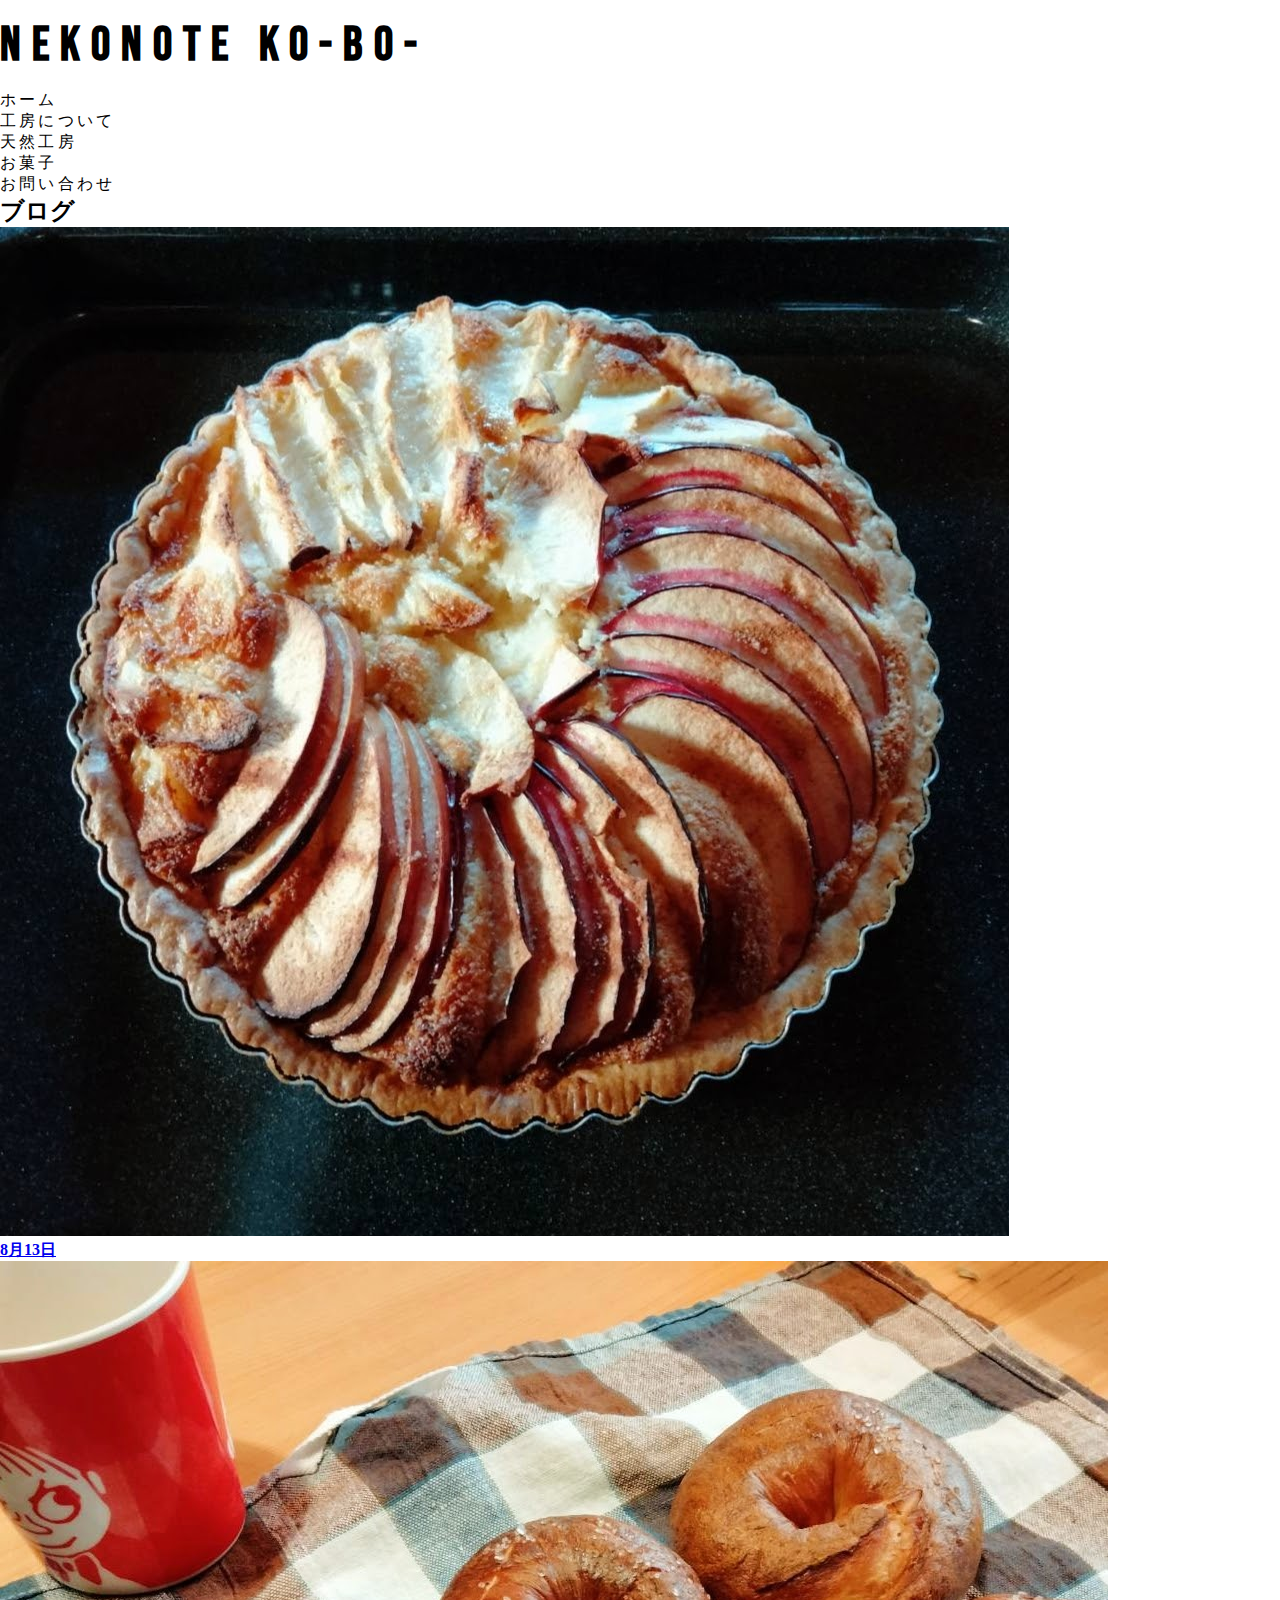
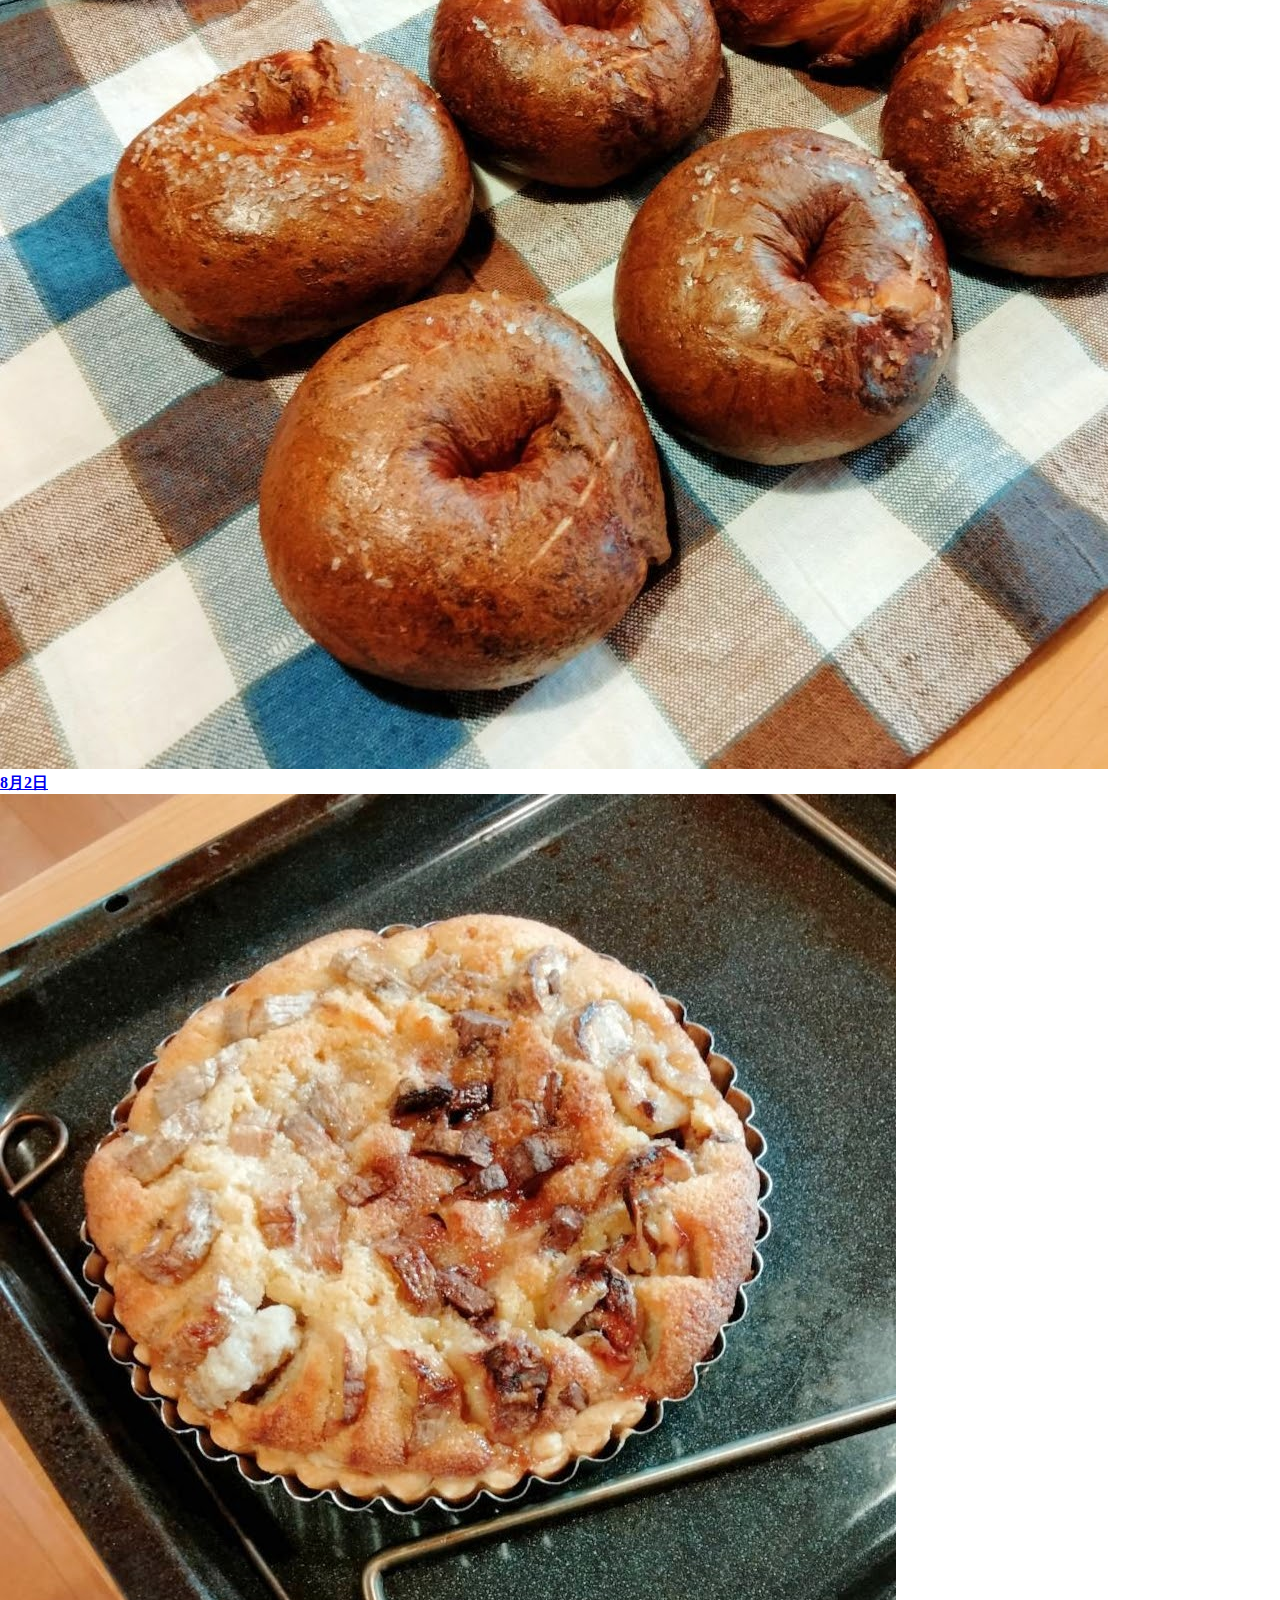
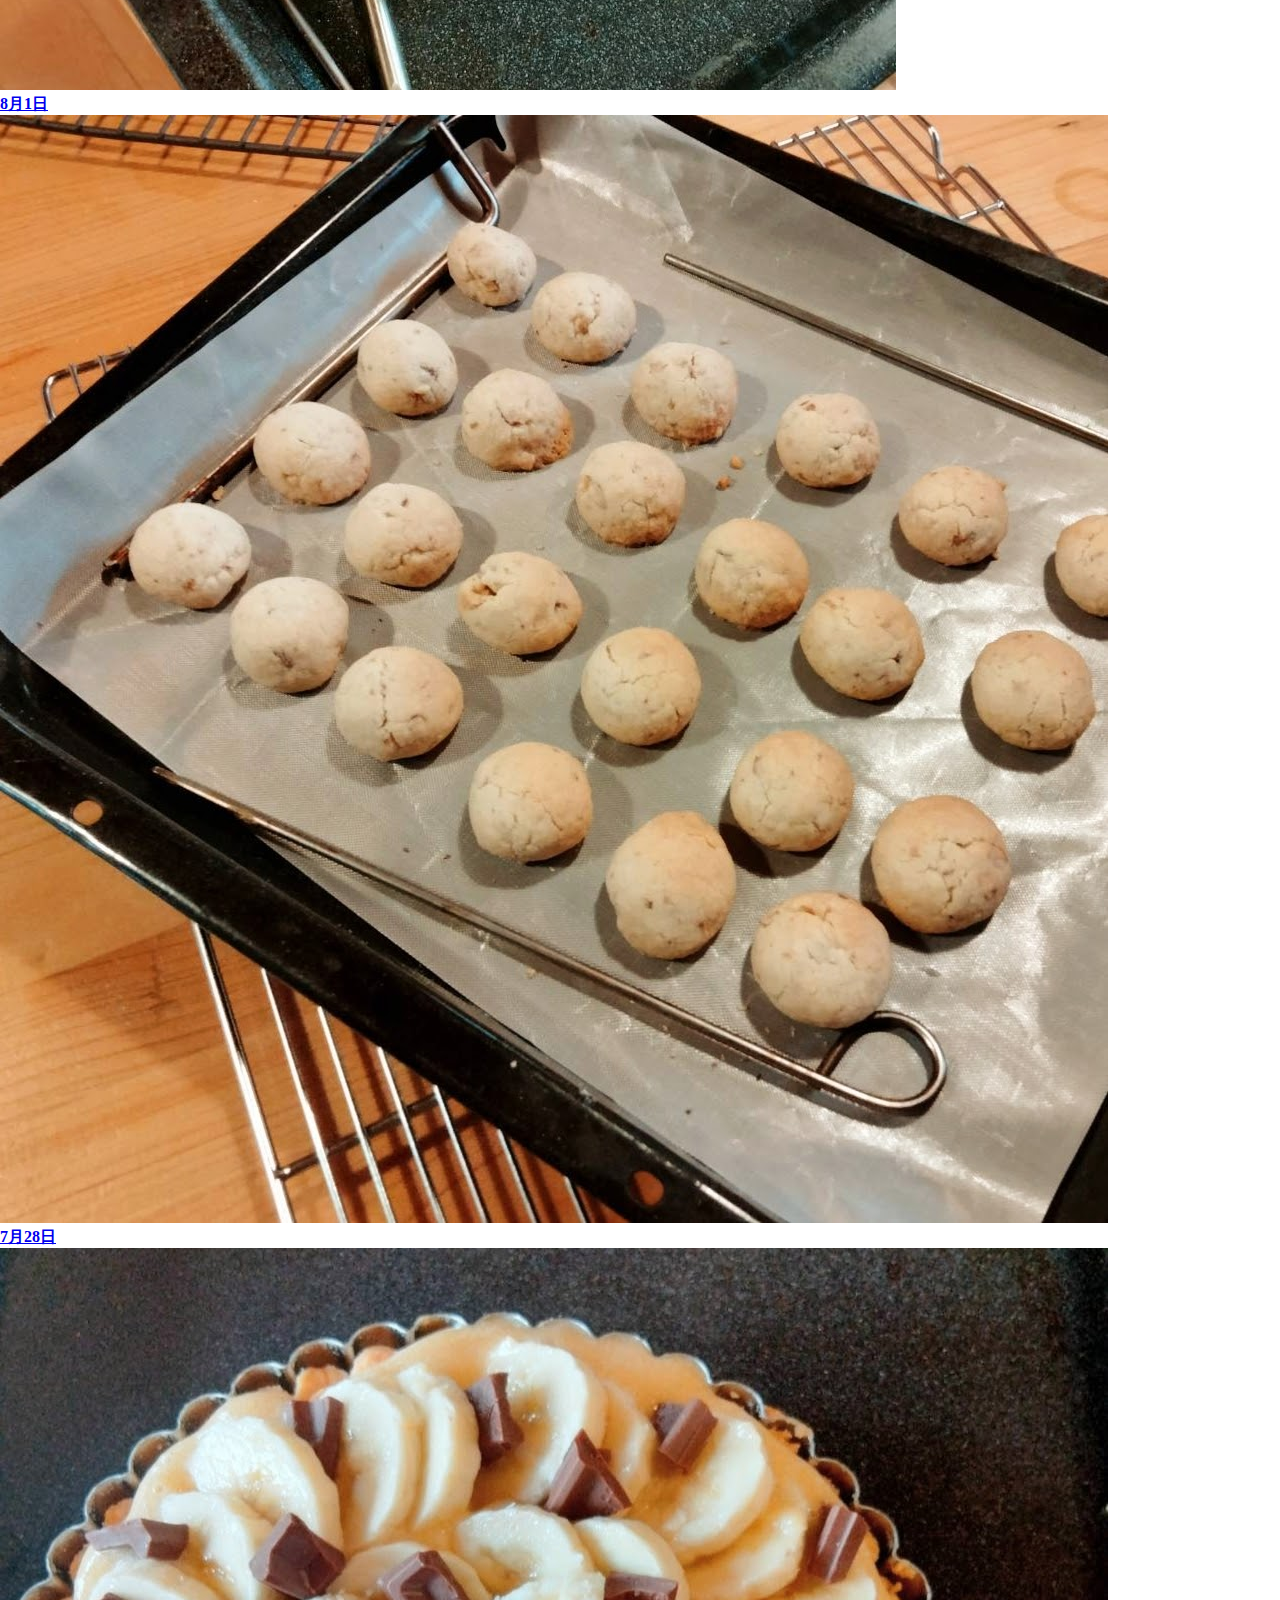
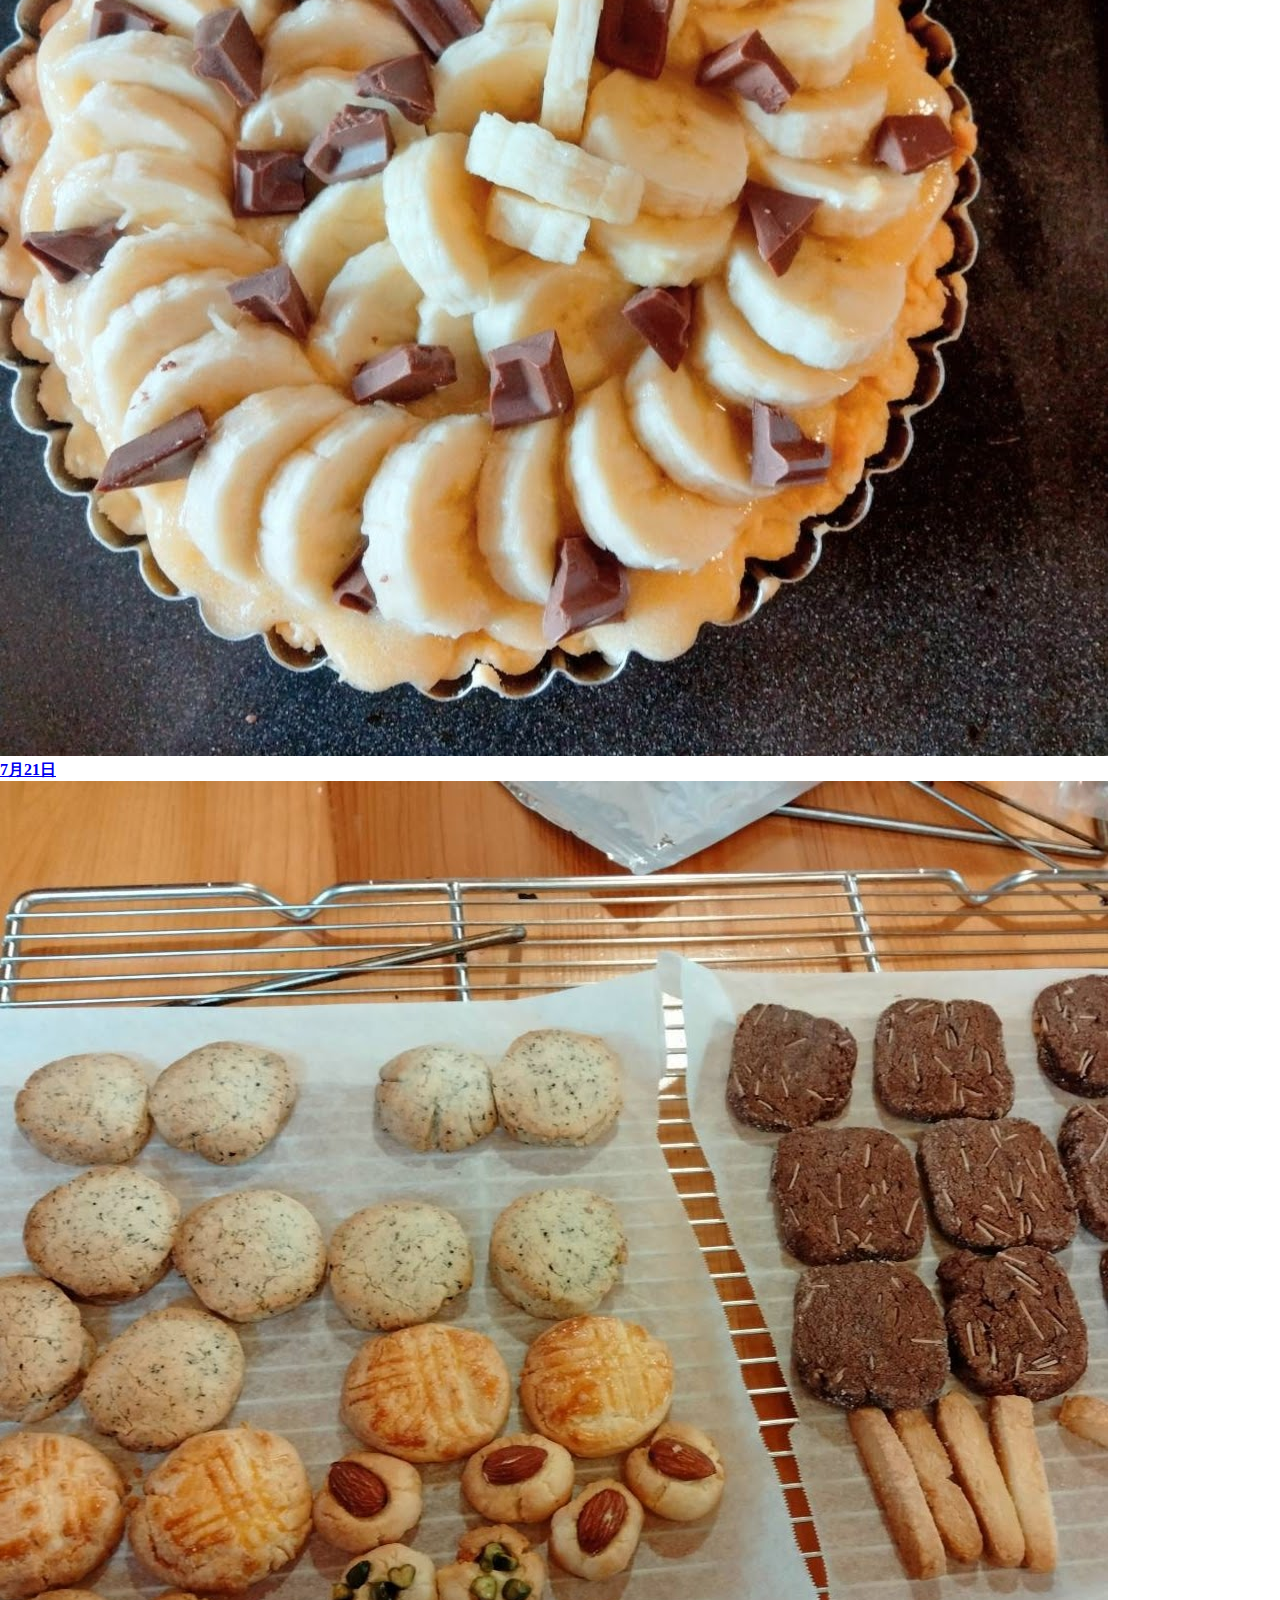
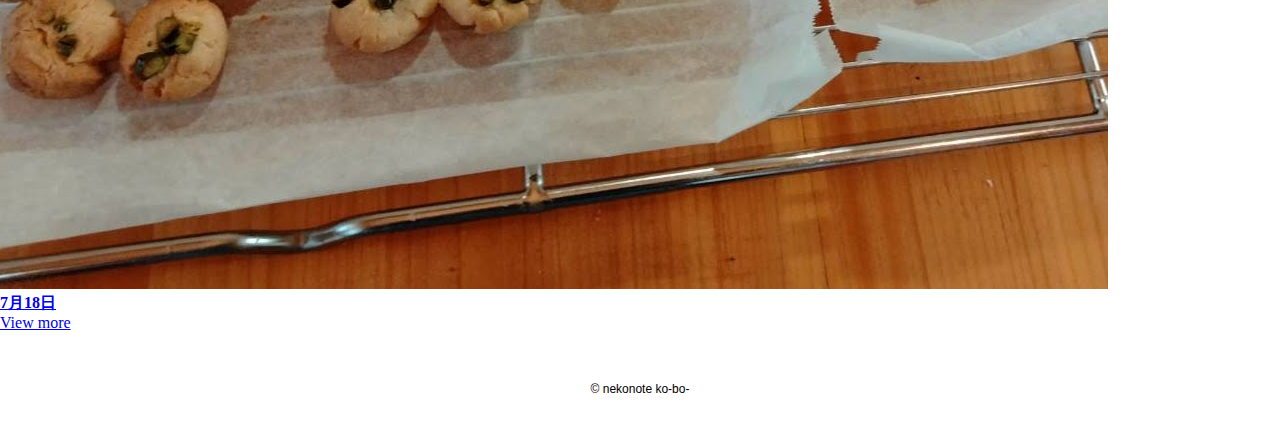
<file: Blog/index.html>
<!DOCTYPE html>
<html lang="en">
<head>
    <meta charset="UTF-8">
    <meta http-equiv="X-UA-Compatible" content="IE=edge">
    <meta name="viewport" content="width=device-width, initial-scale=1.0">
    <link rel="stylesheet" href="../style.css">

    <link href="https://fonts.googleapis.com/css2?family=Bebas+Neue&display=swap" rel="stylesheet">

    <title>bread & sweet</title>


</head>
<body>
    <!-- header navgation  rapper -->

<nav>
    <div class="logo">
        <h1>nekonote ko-bo-</h1>
    </div>

    <ul class="nav-links">
        <li><a href="#">ホーム</a></li>
        <li><a href="#profile">工房について</a></li>
        <li><a href="#works">天然工房</a></li>
        <li><a href="#works">お菓子</a></li>
        <li><a href="#works">お問い合わせ</a></li>
    </ul>

    <div class="burger">
        <div class="line1"></div>
        <div class="line2"></div>
        <div class="line3"></div>
    </div>
</nav>

<!-- header navgation  end -->







  <div class="title">
            <h2 class="shop-title">ブログ
            </h2>
  </div>




    <section id="section5" class="section section5">
      

      <div class="shop-List-contaoner"> <!-- 親要素 -->

        
        <div class="shop-list"><a href="#" class="image_link" ><img src="../images/works_1.jpeg" alt=""><h4>8月13日</h4></a></div> 
        <div class="shop-list"><a href="#" class="image_link" ><img src="../images/works_2.jpeg" alt=""><h4>8月2日</h4></a></div> 
        <div class="shop-list"><a href="#" class="image_link" ><img src="../images/works_3.jpeg" alt=""><h4>8月1日</h4></a></div> 
        <div class="shop-list"><a href="#" class="image_link" ><img src="../images/works_4.jpeg" alt=""><h4>7月28日</h4></a></div> 
        <div class="shop-list"><a href="#" class="image_link" ><img src="../images/works_5.jpeg" alt=""><h4>7月21日</h4></a></div> 
        <div class="shop-list"><a href="#" class="image_link" ><img src="../images/works_6.jpeg" alt=""><h4>7月18日</h4></a></div> 
        
      
       </div>



       <div class="button_shop">
        <a href="#">View more</a>
      </div>


    </section>


<!-- fooder start -->

<footer class="footer">
  <span>© nekonote ko-bo-</span>
</footer>

<!-- fooder end -->



</body>
</html>
</file>
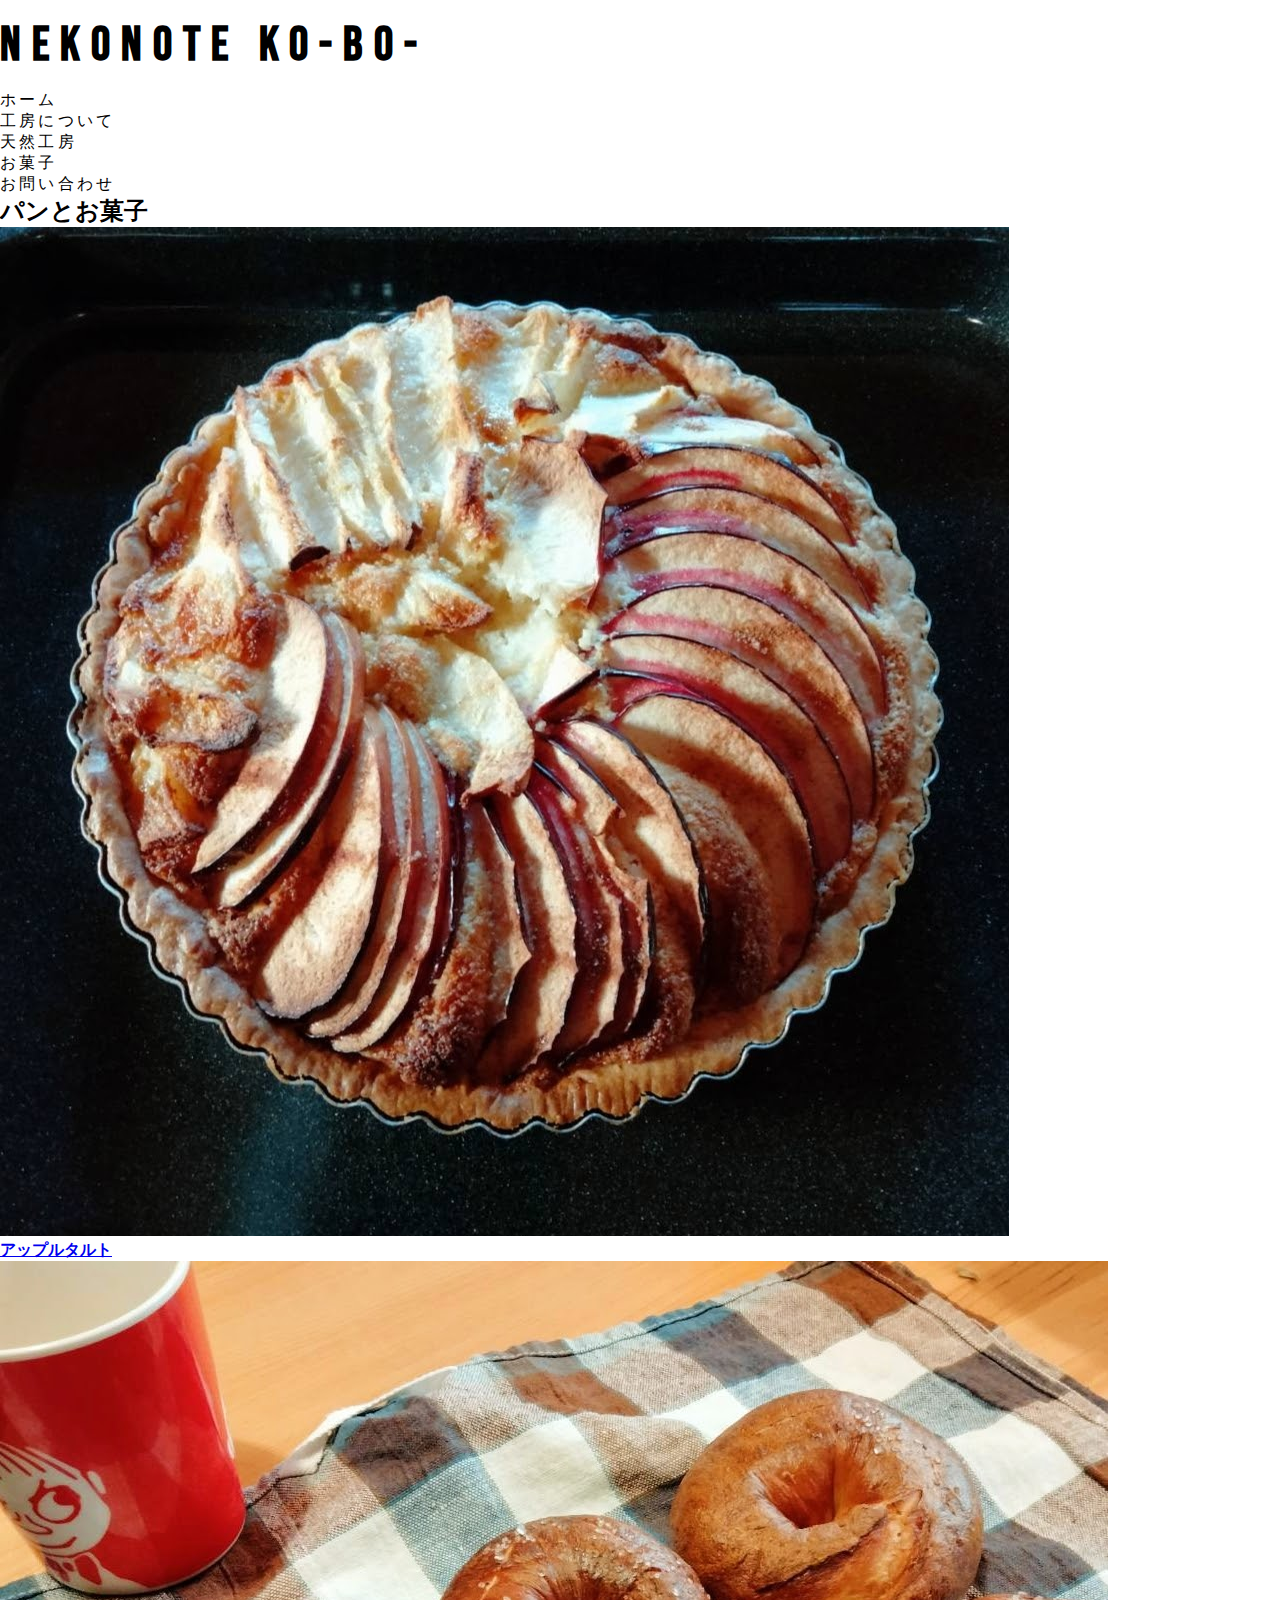
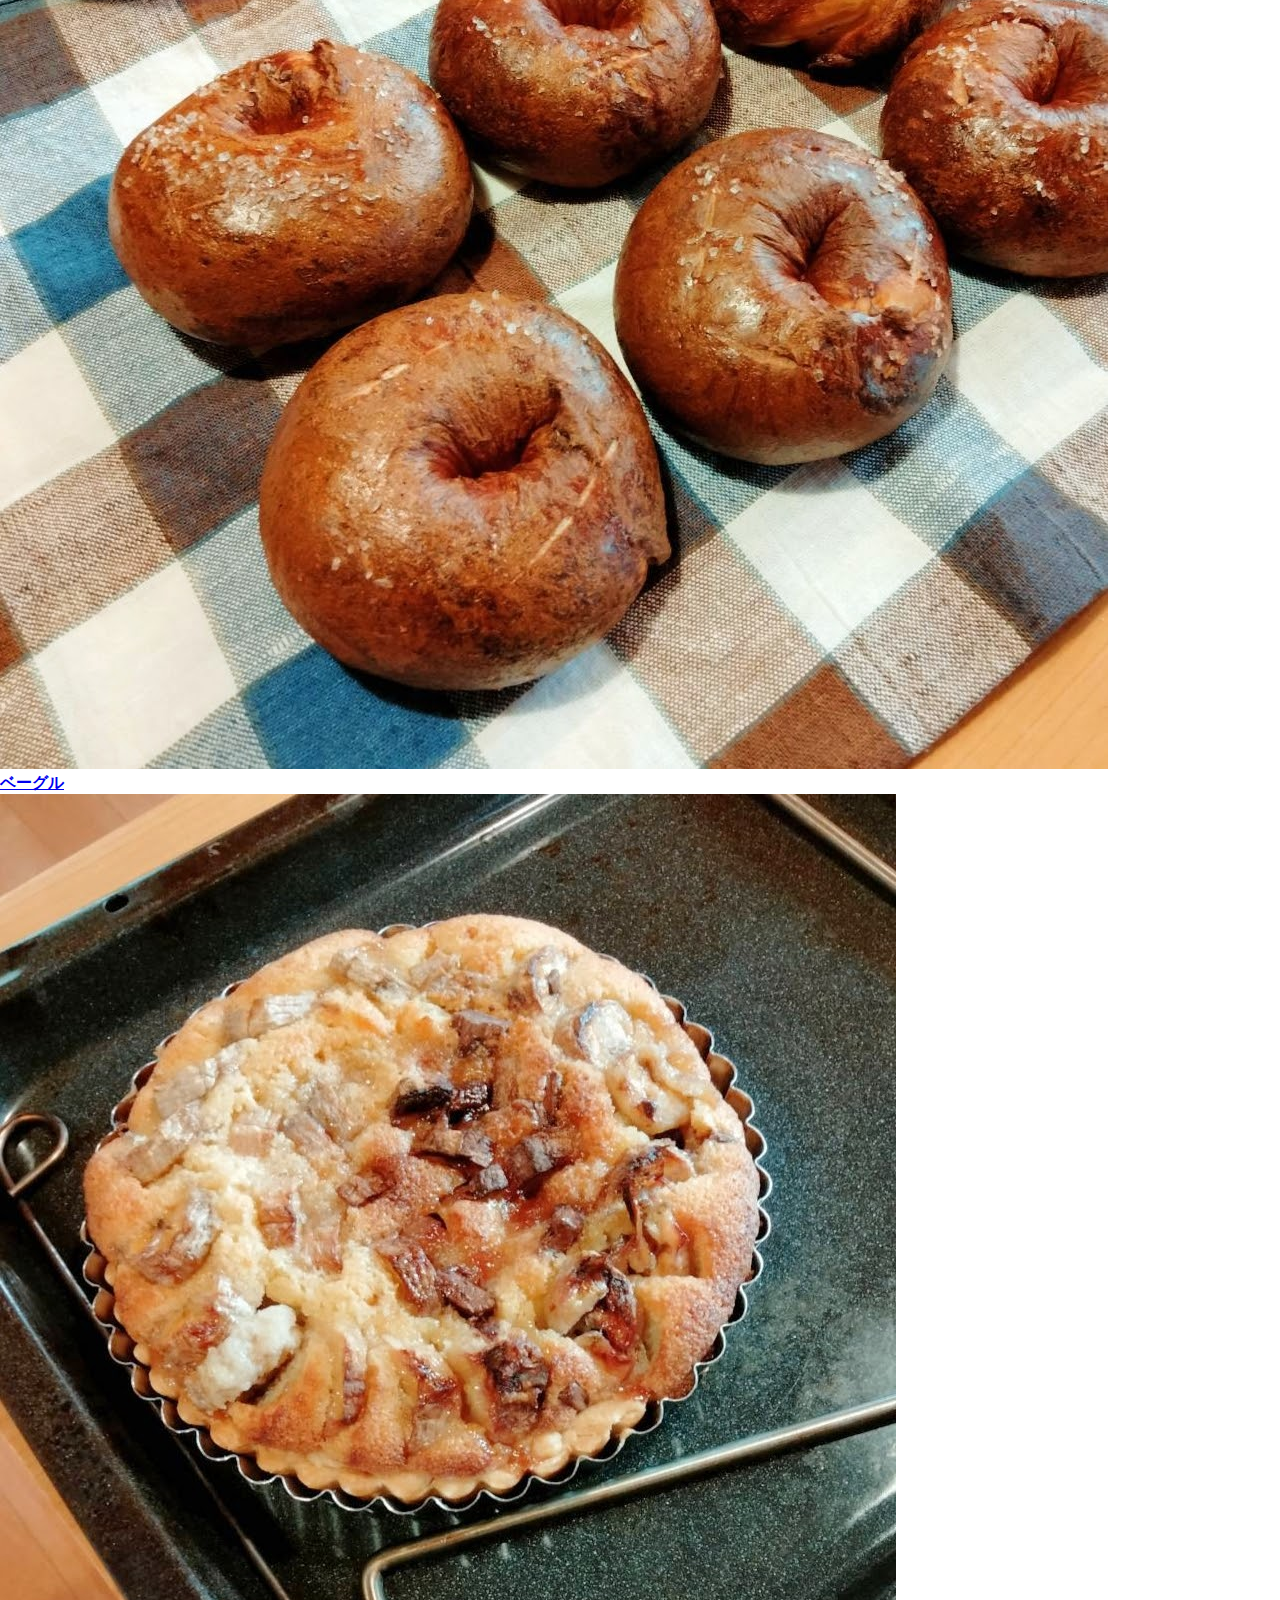
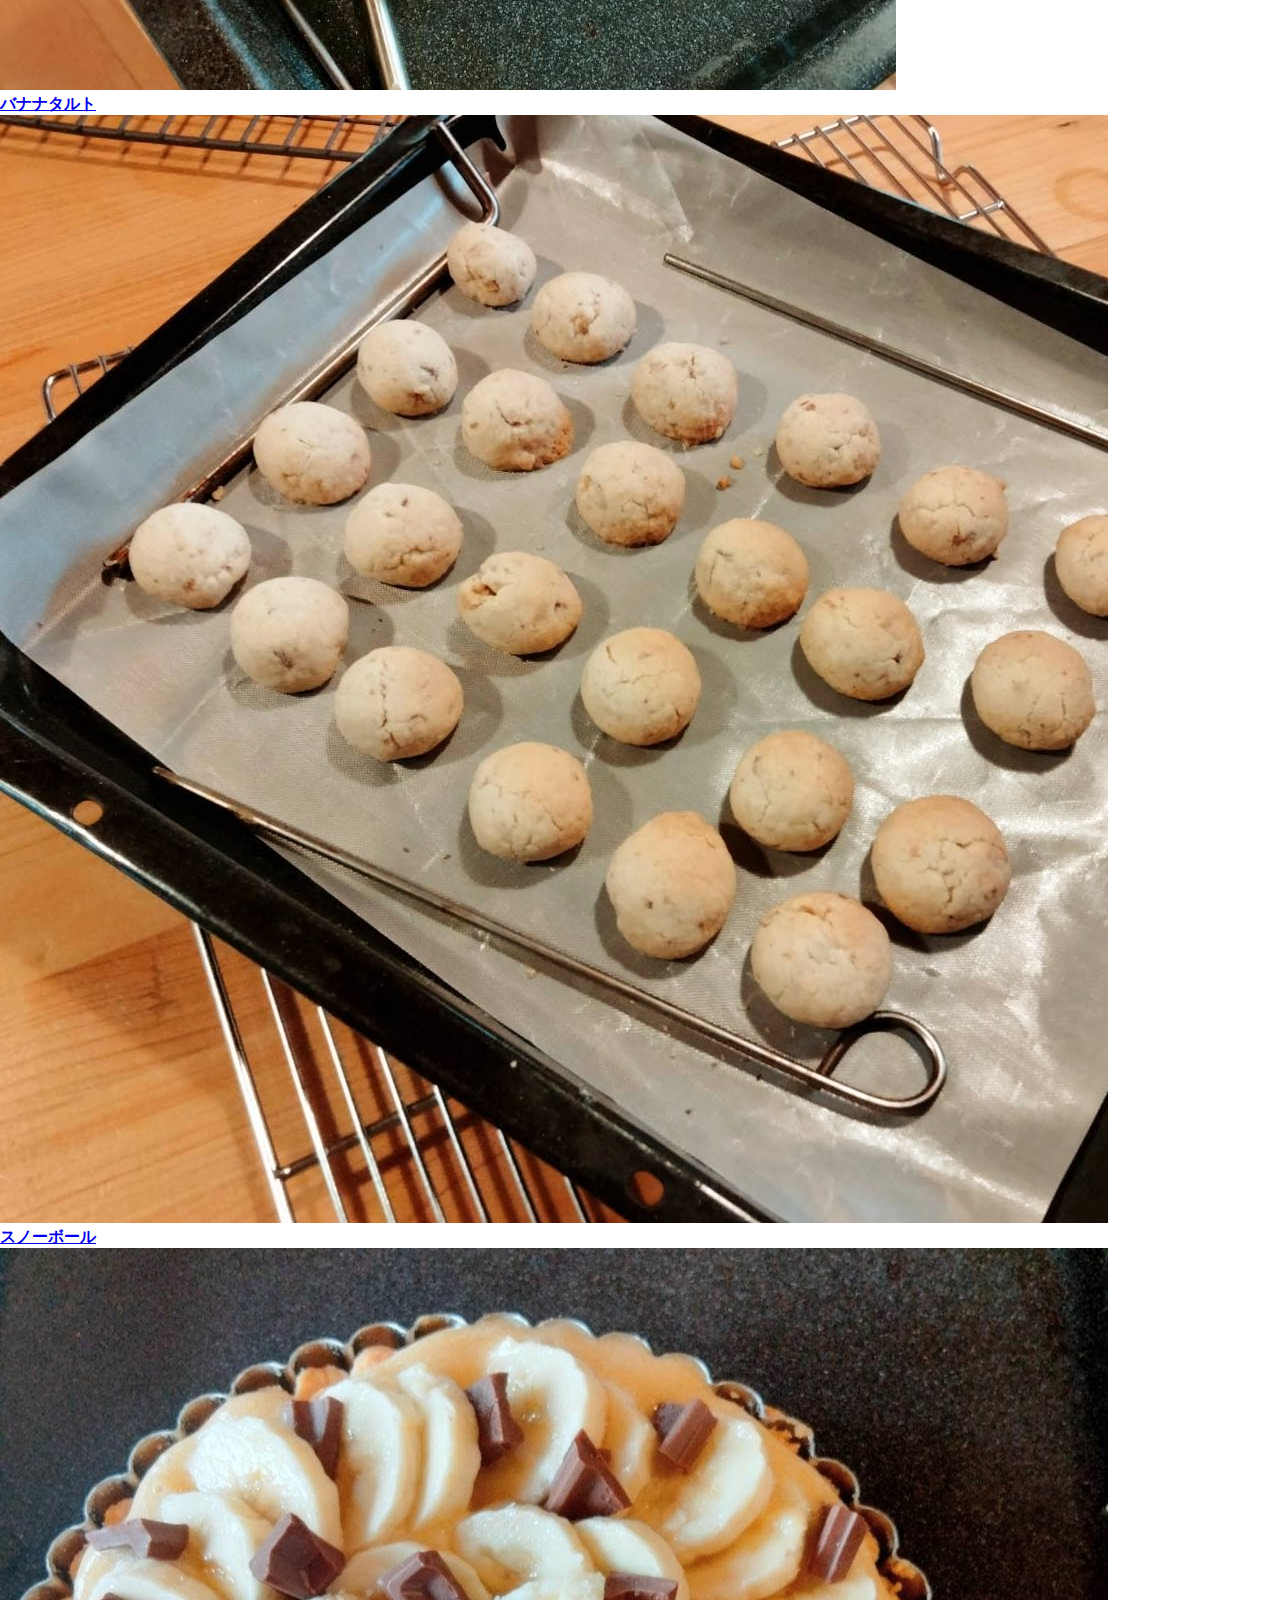
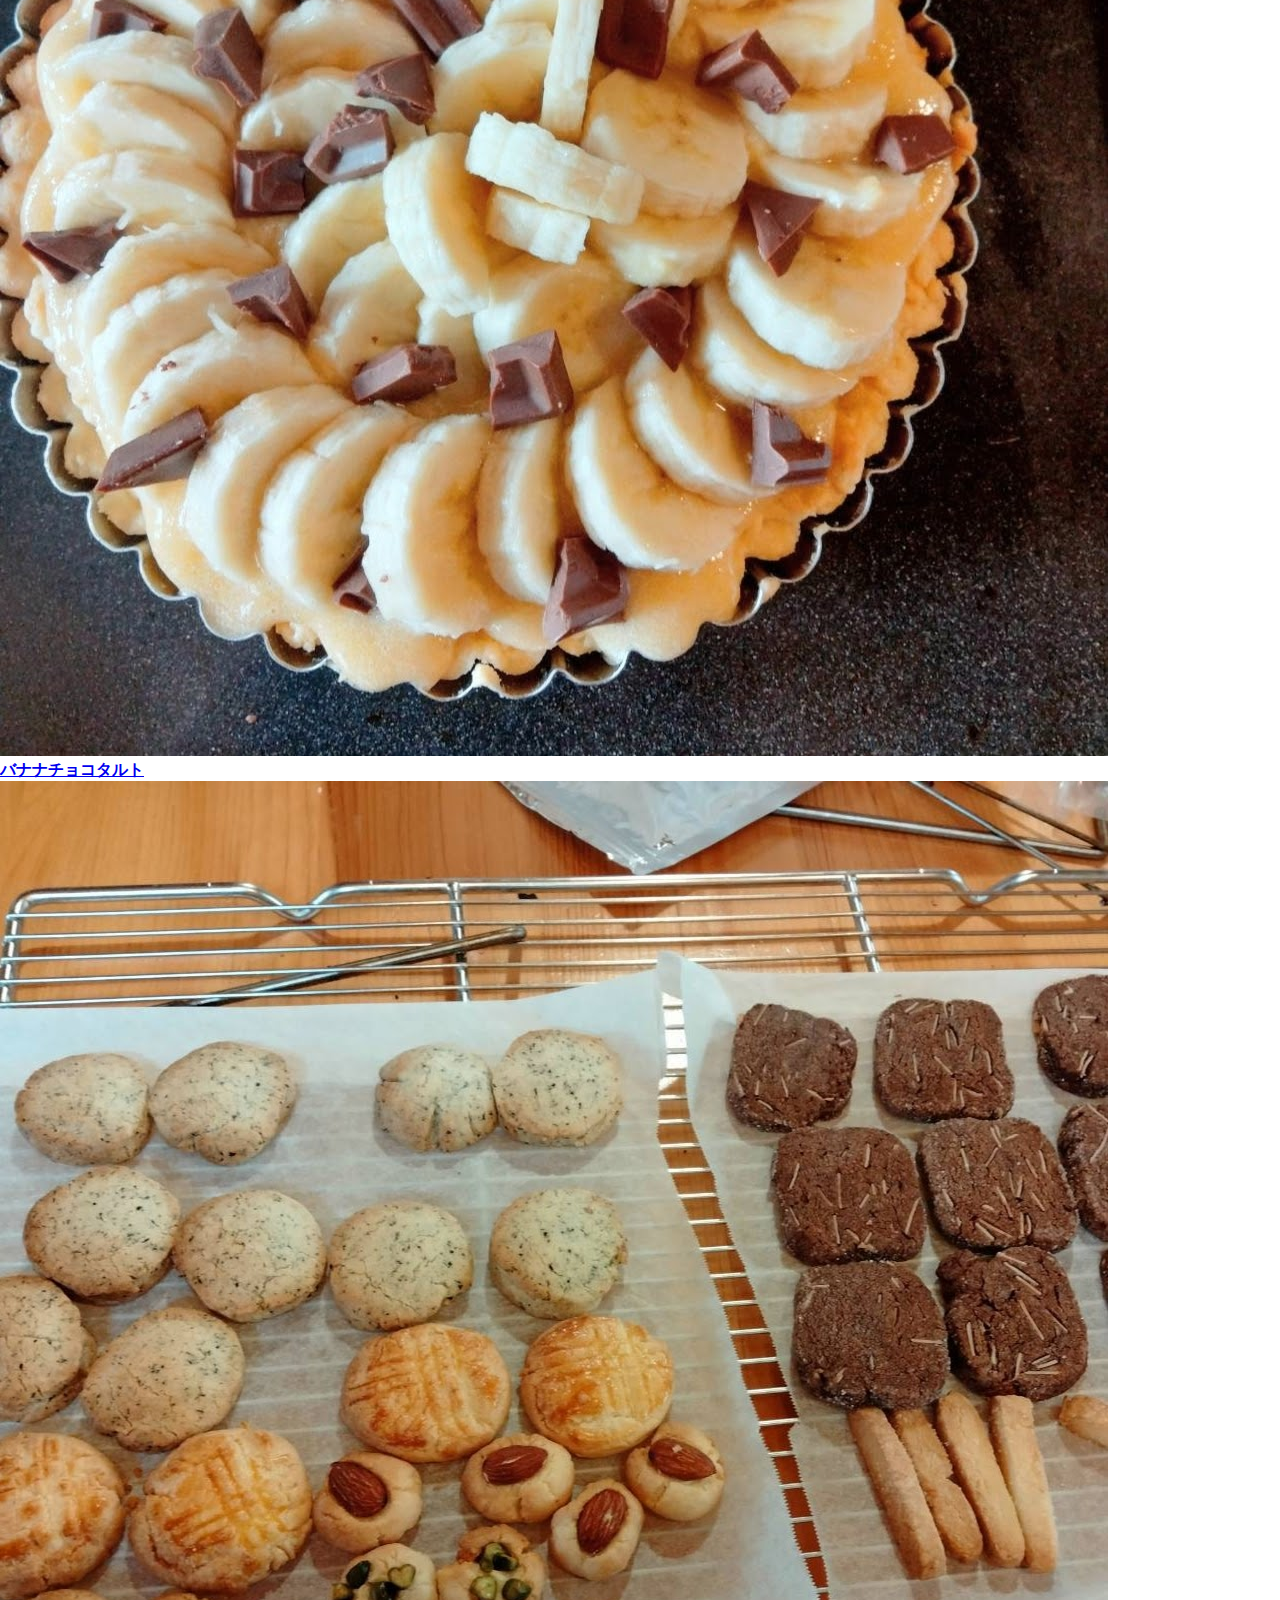
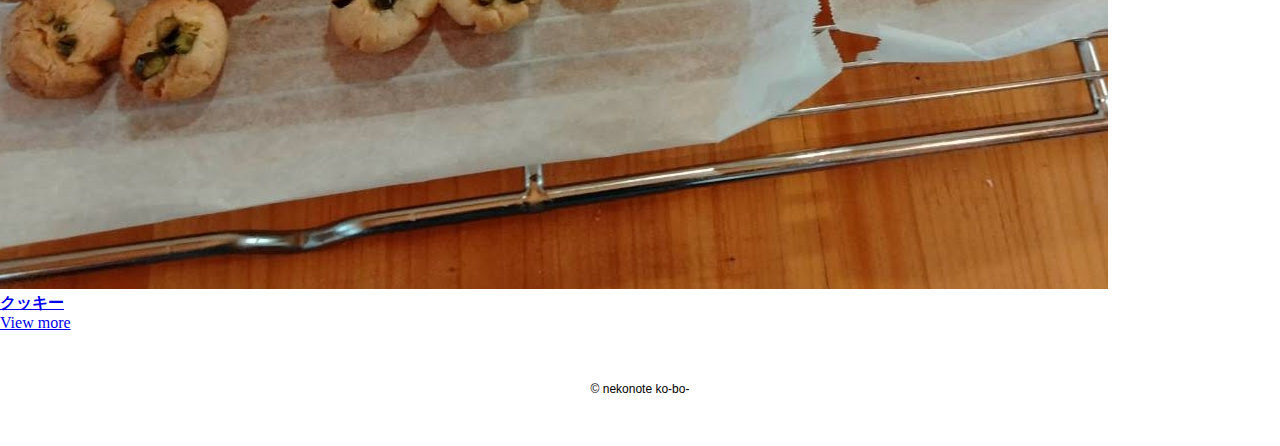
<file: bread&sweets/index.html>
<!DOCTYPE html>
<html lang="en">
<head>
    <meta charset="UTF-8">
    <meta http-equiv="X-UA-Compatible" content="IE=edge">
    <meta name="viewport" content="width=device-width, initial-scale=1.0">
    <link rel="stylesheet" href="../style.css">

    <link href="https://fonts.googleapis.com/css2?family=Bebas+Neue&display=swap" rel="stylesheet">

    <title>bread & sweet</title>


</head>
<body>
    <!-- header navgation  rapper -->

<nav>
    <div class="logo">
        <h1>nekonote ko-bo-</h1>
    </div>

    <ul class="nav-links">
        <li><a href="#">ホーム</a></li>
        <li><a href="#profile">工房について</a></li>
        <li><a href="#works">天然工房</a></li>
        <li><a href="#works">お菓子</a></li>
        <li><a href="#works">お問い合わせ</a></li>
    </ul>

    <div class="burger">
        <div class="line1"></div>
        <div class="line2"></div>
        <div class="line3"></div>
    </div>
</nav>

<!-- header navgation  end -->







  <div class="title">
            <h2 class="shop-title">パンとお菓子
            </h2>
  </div>




    <section id="section5" class="section section5">
      

      <div class="shop-List-contaoner"> <!-- 親要素 -->

        
        <div class="shop-list"><a href="#" class="image_link" ><img src="../images/works_1.jpeg" alt=""><h4>アップルタルト</h4></a></div> 
        <div class="shop-list"><a href="#" class="image_link" ><img src="../images/works_2.jpeg" alt=""><h4>ベーグル</h4></a></div> 
        <div class="shop-list"><a href="#" class="image_link" ><img src="../images/works_3.jpeg" alt=""><h4>バナナタルト</h4></a></div> 
        <div class="shop-list"><a href="#" class="image_link" ><img src="../images/works_4.jpeg" alt=""><h4>スノーボール</h4></a></div> 
        <div class="shop-list"><a href="#" class="image_link" ><img src="../images/works_5.jpeg" alt=""><h4>バナナチョコタルト</h4></a></div> 
        <div class="shop-list"><a href="#" class="image_link" ><img src="../images/works_6.jpeg" alt=""><h4>クッキー</h4></a></div> 
        
      
       </div>



       <div class="button_shop">
        <a href="#">View more</a>
      </div>


    </section>


<!-- fooder start -->

<footer class="footer">
  <span>© nekonote ko-bo-</span>
</footer>

<!-- fooder end -->



</body>
</html>
</file>
<file: style.css>
/*
Theme Name: bread
Theme URI: テーマのURL
Author:作者名/会社名
Author URI: 作者/会社のURL
Description: テーマの説明
Version: テーマのバージョン
*/



* {
    margin: 0;
    padding: 0;
    box-sizing: border-box; /*padding、borderの合計値を100%に合わせる必要がなくなるため、指定が楽になる*/
}




/**
 * ******************************************************************************
 * header navgation
 * ******************************************************************************
 */




 header {
    display: flex;/*navタグを横並びにする*/
    justify-content: space-around;/*等間隔に間を開けてくれる*/
    align-items: center;
    min-height: 15vh;
    background-color: rgb(255, 255, 255);
    position: sticky;
    top: 0;
    z-index: 5;
}




/********************************
/*My Profile ロゴのアニメーション*/
/********************************/





.logo {
    position: relative;
    display: flex;
    align-items: center;
    min-height: 10vh;
    font-size: 1.5rem;
    letter-spacing: .7rem;
    color: #000000;
    font-family: 'Bebas Neue', sans-serif;
}



@media (max-width: 786px) {
  .logo {
      min-height: 7.5vh;
      font-size: .9rem;
      letter-spacing: .1rem;
  }
}




/********************************
/*nav menu*/
/********************************/





header nav ul {
    display: flex;
    justify-content: space-around;;/*タグが増えても。等間隔に間を開けてくれる*/
    width: 38%;
    font-family: 'Poppins', sans-serif;
    transition: all 0.8s ease-in-out;
}

header nav ul li {
    list-style: none;
}



@media (max-width: 1024px) {
  header {
      min-height: 10vh;
}
header nav ul {
      width: 55%;
  }
}
@media (max-width: 786px) {
  body {
      overflow-x: hidden;/*右にスクロールできなくする*/
    }
    header nav ul {
      position: absolute;
      right: 0;
      height: 92vh;
      top: 8vh;
      background-color:  rgb(255, 255, 255);
      display: block;
      width: 50%;
      transform: translateX(100%);
      z-index: 5;
  } 
  header nav ul li {
      opacity: 0;
      text-align: center;
      padding: 40px 0 40px;
    }
}




/********************************
/*nav menu ホバーしたときのエフェクト*/
/********************************/





.nav-links  a {
  position: relative;
  text-decoration: none;
  letter-spacing: .2rem;
  font-size: 1rem;
  color: #000000;
}

.nav-links li a::after {
  position: absolute;
  content: "";
  display: block;
  height: 1px;
  background-color: #000000;
  bottom: -10px;
  left: 0;
  width: 0;
  -webkit-transition: all 0.5s ease;
  transition: all 0.5s ease;
}

.nav-links  li a:hover::after {
  width: 100%;
}




/********************************
/*ハンバーガーナビゲーション*/
/********************************/





.burger {
    display: none;
    cursor: pointer; /*要素にマウスを乗せたときに、カーソルがポインターに変化*/
}

@media (max-width: 786px) {
    .burger {
      display: block;
    }
}

.nav-active {
    transform: translateX(0%) !important ;
}


.burger div{
    width: 25px;
    height: 1px;
    background-color: #fff;
    margin: 5px;
    transition: all 0.5s ease-in-out ;
}

@keyframes navLinksFade {
    0% {
        opacity: 0;
    }
    100% {
        opacity: 1;
    }
}

.toggle .line1 {
    transform: rotate(-45deg) translate(-1px,6px);
}
.toggle .line2 {
    opacity: 0;
}
.toggle .line3 {
    transform: rotate(45deg) translate(-3px,-8px);;
}




/********************************
/*main img & text*/
/********************************/





 .header-img {
    position: relative;
    background-image: url(../images/header.jpeg);
    background-repeat: no-repeat;
    background-size: cover;
    margin: 0;
    height: 600px;
}


@media (max-width: 768px) {

    .header-img {
        height: 200px;
    }
}




/**
 * ******************************************************************************
 * profile
 * ******************************************************************************
 */





#profile {
    background-color: rgb(255, 255, 255);
    width: 100%;
    height: 820px;
    padding-top: 200px;
}


.profile-flexAll {
    display: flex;
    justify-content: space-between;
    align-items: center;
    margin: 0 120px;
}


.profile {
    max-width: 550px;
    padding: 60px;
    font-family: 'Poppins', sans-serif;
    font-size: 20px;
    background-color: #ffffff;
}

.profile-title {
    text-align: left;
    padding-bottom: 40px;
    letter-spacing: .3rem;
}


.profile p {
    padding-bottom: 70px;
    text-align: left;
    line-height: 42px;
    font-size: 18px;
    font-weight: lighter;
}


.profile-img {
    position: relative;
    display: flex;
    padding-left: 90px;
}


.profile-img img {
    width: 65%; 
    max-width: 500px;
}


.profile-img-sub {
    position: absolute;
    padding-top: 245px;
    text-align: right;
}



@media (max-width: 768px) {
  #profile {
    padding: 100px 0 100px;
    height: 550px;
    position: relative;
  }
.profile {
    position: absolute;
    top: 120px;
    left: 40px;
    right: 40px;
    padding: 20px 40px;
}

.profile  h2 {
    text-align: center;
    font-size: 1px;
    letter-spacing: .2rem;
    padding-right: 100px;
}

.profile p {
    text-align: initial;
    line-height: 25px;
    font-size: 10px;
}

.profile-title p {
    padding: 5px 0 35px;
    font-size: 30px;
}

.profile-img {
    position: absolute;
    padding-left: 115px;
    top: 100px;
}
.profile-img img {
    width: 70%;
}
.profile-img-sub {
    width: 70%;
    top: 30px;
    right: 10px;
}
}




/********************************
/*view more ボタン*/
/********************************/




.button1 a {
    background: #eee;
    text-decoration: none;
    border-radius: 50px;
    position: relative;
    display: flex;
    justify-content: space-around;
    align-items: center;
    margin: 0 auto;
    max-width: 260px;
    padding: 10px 25px;
    color: #313131;
    transition: 0.3s ease-in-out;
    font-weight: 500;
}
.button1 a:hover {
    background: #313131;
    color: #FFF;
}
.button1 a:after {
    content: '';
    width: 5px;
    height: 5px;
    border-top: 3px solid #313131;
    border-right: 3px solid #313131;
    transform: rotate(45deg) translateY(-50%);
    position: absolute;
    top: 50%;
    right: 20px;
    border-radius: 1px;
    transition: 0.3s ease-in-out;
}
.button1 a:hover:after {
    border-color: #FFF;
}









  @media (max-width: 768px) {
    .veiw-button {
      max-width: 140px; 
      margin: 30px 0 0 0 ;
      text-align: left;
    }
    
    a.btn_a {
      display: inline-block;
      font-size: 5px;
      padding: 8px 16px;
  }
  }




/**
 * ******************************************************************************
 * works
 * ******************************************************************************
 */





 .topworks {
    text-align:center;
    margin: 0 auto;
    padding: 50px 0 150px 50px;
}




/********************************
/*works のタイトルアニメーション*/
/********************************/





.works-title h2 {
    text-align: center;
    font-size: 2rem;
    letter-spacing: .2rem;
    padding: 120px 0 80px 0;
    margin-bottom: 0; 
    color: #000000;
    font-family: 'Poppins', sans-serif;
    overflow: hidden; /*左右アニメーションで画面からはみ出る際に出る横スクロールバーを隠す*/
}




/********************************
/*works の画像*/
/********************************/

.bread_to_sweets {
    overflow: hidden;
    display: flex;
    flex-wrap: wrap;
    padding-left: 40px;
    padding-bottom: 90px;
    
}

.bread_to_sweets img {
    float: left;
    text-align: center;
	width: 430px;
    padding: 50px;
    
}



@media (max-width: 768px) {
  .topworks {
    padding-bottom: 60px;
}
}


 

@media (max-width: 786px) {

.works-side h2 {
    padding: 60px 0 60px;
}
}




/********************************
/*view more ボタン02*/
/********************************/





.button020 a {
    position: relative;
    display: flex;
    justify-content: space-around;
    align-items: center;
    margin: 0 auto;
    max-width: 240px;
    color: #313131;
    transition: 0.3s ease-in-out;
    font-weight: 500;
    text-decoration: none;
}


.button020 a:before, .button020 a:after {
  content: "";
  position: absolute;
  display: block;
  transition: all 0.3s;
  right: 0.6rem;
  top: 50%;
}
.button020 a:before {
  width: 1.4rem;
  height: 2px;
  background: #614f38;
  transform: translateY(-50%);
}
.button020 a:after {
  opacity: 0;
  width: 0;
  height: 0;
  border-top: solid 2px currentColor;
  border-right: solid 2px currentColor;
  transform: translateY(-50%) rotate(45deg);
}
.button020 a:hover:before {
  width: 1.5rem;
}
.button020 a:hover:after {
  opacity: 1;
  width: 8px;
  height: 8px;
}




@media (max-width: 786px) {

  .veiw-button02 {
      max-width: 140px;
      margin: 35px auto 0;
  }

  .btn-02 {
      display: inline-block;
      font-size: 5px;
      padding: 8px 16px;
  }
  }




/********************************
/*footer*/
/********************************/






.footer {
    font-size: 12px; 
    width: 100%;
    padding: 50px 0;
    background-color: rgb(255, 255, 255);
    font-family: 'Poppins', sans-serif;
    text-align: center;
    color: #000000;
 }


 @media (max-width: 768px) {
  .footer {
      padding: 35px 0;
  }
}




























/**
* Concept の　中身
* *********************************/




.concept-in {
    display: flex;
    align-items: center;
    width: 100%;
    padding: 180px 150px 0;
  }
  @media (max-width: 786px) {
    .concept-in {
      display: block;
      padding-top: 50px;
    }
  }
  
  
  
  
  
  .concept-left {
    padding-right: 40px;
  }
  @media (max-width: 786px) {
    .concept-left {
      padding: 0;
    }
  }
  
  @media (max-width: 786px) {
    .concept-left p {
      padding-top: 90px;
    }
  }
  
  
  
  
  
  .concept-right {
    text-align: right;
  }
  @media (max-width: 786px) {
    .concept-right {
      text-align: center;
    }
  }
  
  
  
  
  
  .concept-right img {
    width: 100%;
  }
  @media (max-width: 786px) {
    .concept-right img {
      padding-top: 45px;
    }
  }
</file>
